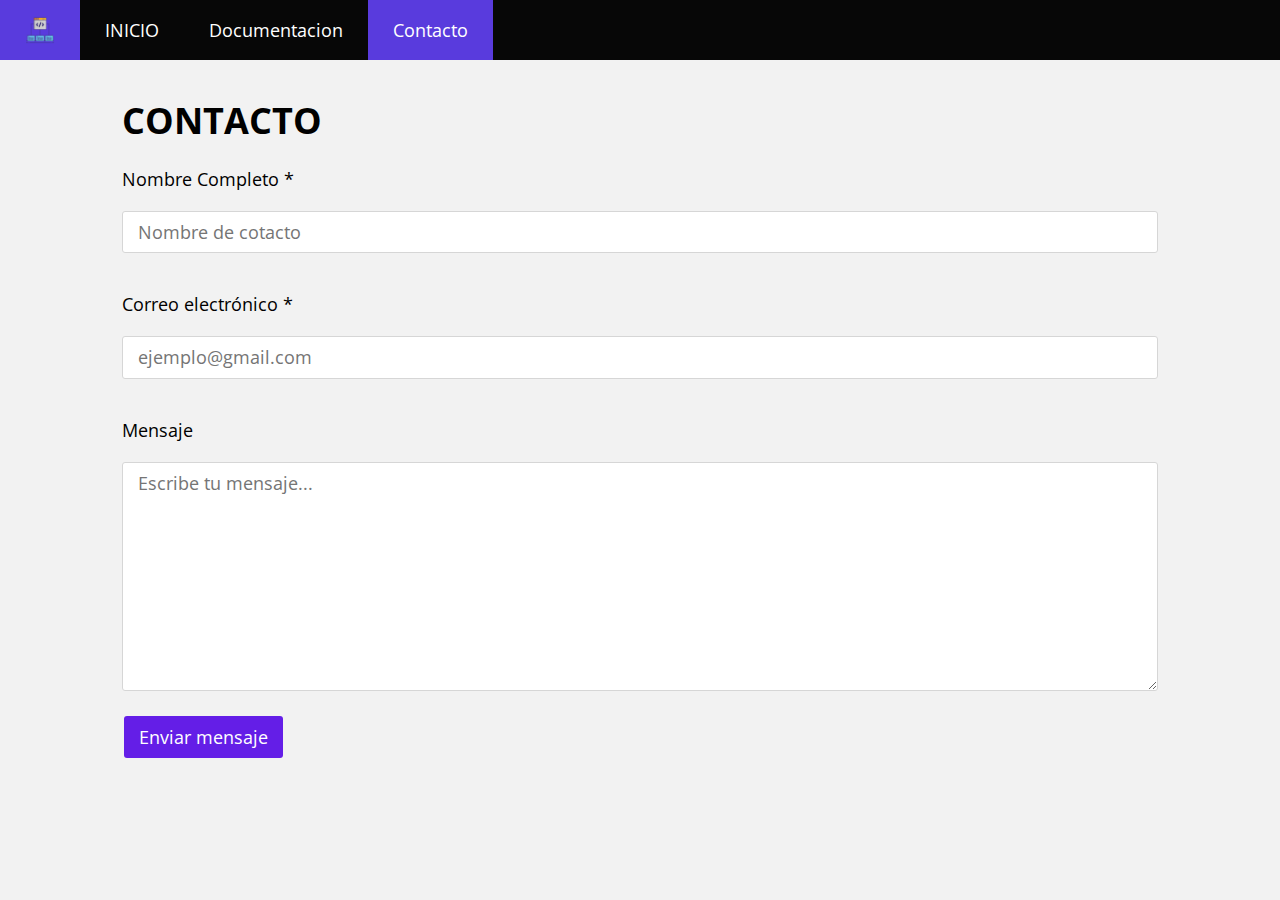
<file: contacto.html>
<!DOCTYPE html>
<html lang="en">

<head>
    <meta charset="UTF-8">
    <meta http-equiv="X-UA-Compatible" content="IE=edge">
    <meta name="viewport" content="width=device-width, initial-scale=1.0">
    <link rel="stylesheet" href="framework.css">
    <script src="https://ajax.googleapis.com/ajax/libs/jquery/3.5.1/jquery.min.js"></script>
    <script src="https://maxcdn.bootstrapcdn.com/bootstrap/3.4.1/js/bootstrap.min.js"></script>
    <title>Framework | Flaytec</title>
</head>

<body>
    <header>
        <nav class="nav negro">
            <a href="index.html"><img src="img/framework.png" style="width: 30px;"></a>
            <a class="" href="index.html">INICIO</a>
            <a class="" href="estilos.html">Documentacion</a>
            <a class="activo" href="contacto.html">Contacto</a>
        </nav>
    </header>

    <main>
        <div class="contenedor">
                <div class="contenedor">
                    <section class="contact">
                        <div class="u-wrapper">
                            <div class="contact-content">

                                <form id="form" action="" class="form form-group">
                                    <h1 class="tag"><span>CONTACTO</span></h1>
                                    <p for="name" class="">Nombre Completo <span>*</span></p>
                                    <input class=" form input" name="name" required type="text"
                                        id="name" placeholder="Nombre de cotacto" style="margin-bottom:20px">
                                    <p for="email">Correo electrónico <span>*</span></p>
                                    <input class="form input" name="email" type="text" id="email"
                                        required placeholder="ejemplo@gmail.com" style="margin-bottom:20px">
                                    <p for="message">Mensaje</p>
                                    <textarea class="form input" id="message" name="message" id=""
                                        cols="30" rows="10" style="margin-bottom:20px" placeholder="Escribe tu mensaje..."></textarea>
                                    <button type="submit" class="myButton boton azul">Enviar
                                        mensaje</button>
                                </form>
                                <a href="mailto:alan.martinezsalinas.ams@gmail.com" id="trucazo"
                                    style="margin-bottom:50px"></a>
                            </div>
                        </div>
                    </section>
                </div>

                <script>
                    const $form = document.querySelector('#form')
                    $form.addEventListener('submit', handleSubmit)

                    function handleSubmit(event) {
                        event.preventDefault()
                        const form = new FormData(this)
                        trucazo.setAttribute('href',
                            `mailto:alan.martinezsalinas.ams@gmail.com?subject=${form.get('name')}${form.get('email')}&body=${form.get('message')}`
                        )
                        trucazo.click()
                    }
                </script>
        </div>
    </main>

    
</body>
</html>
</file>
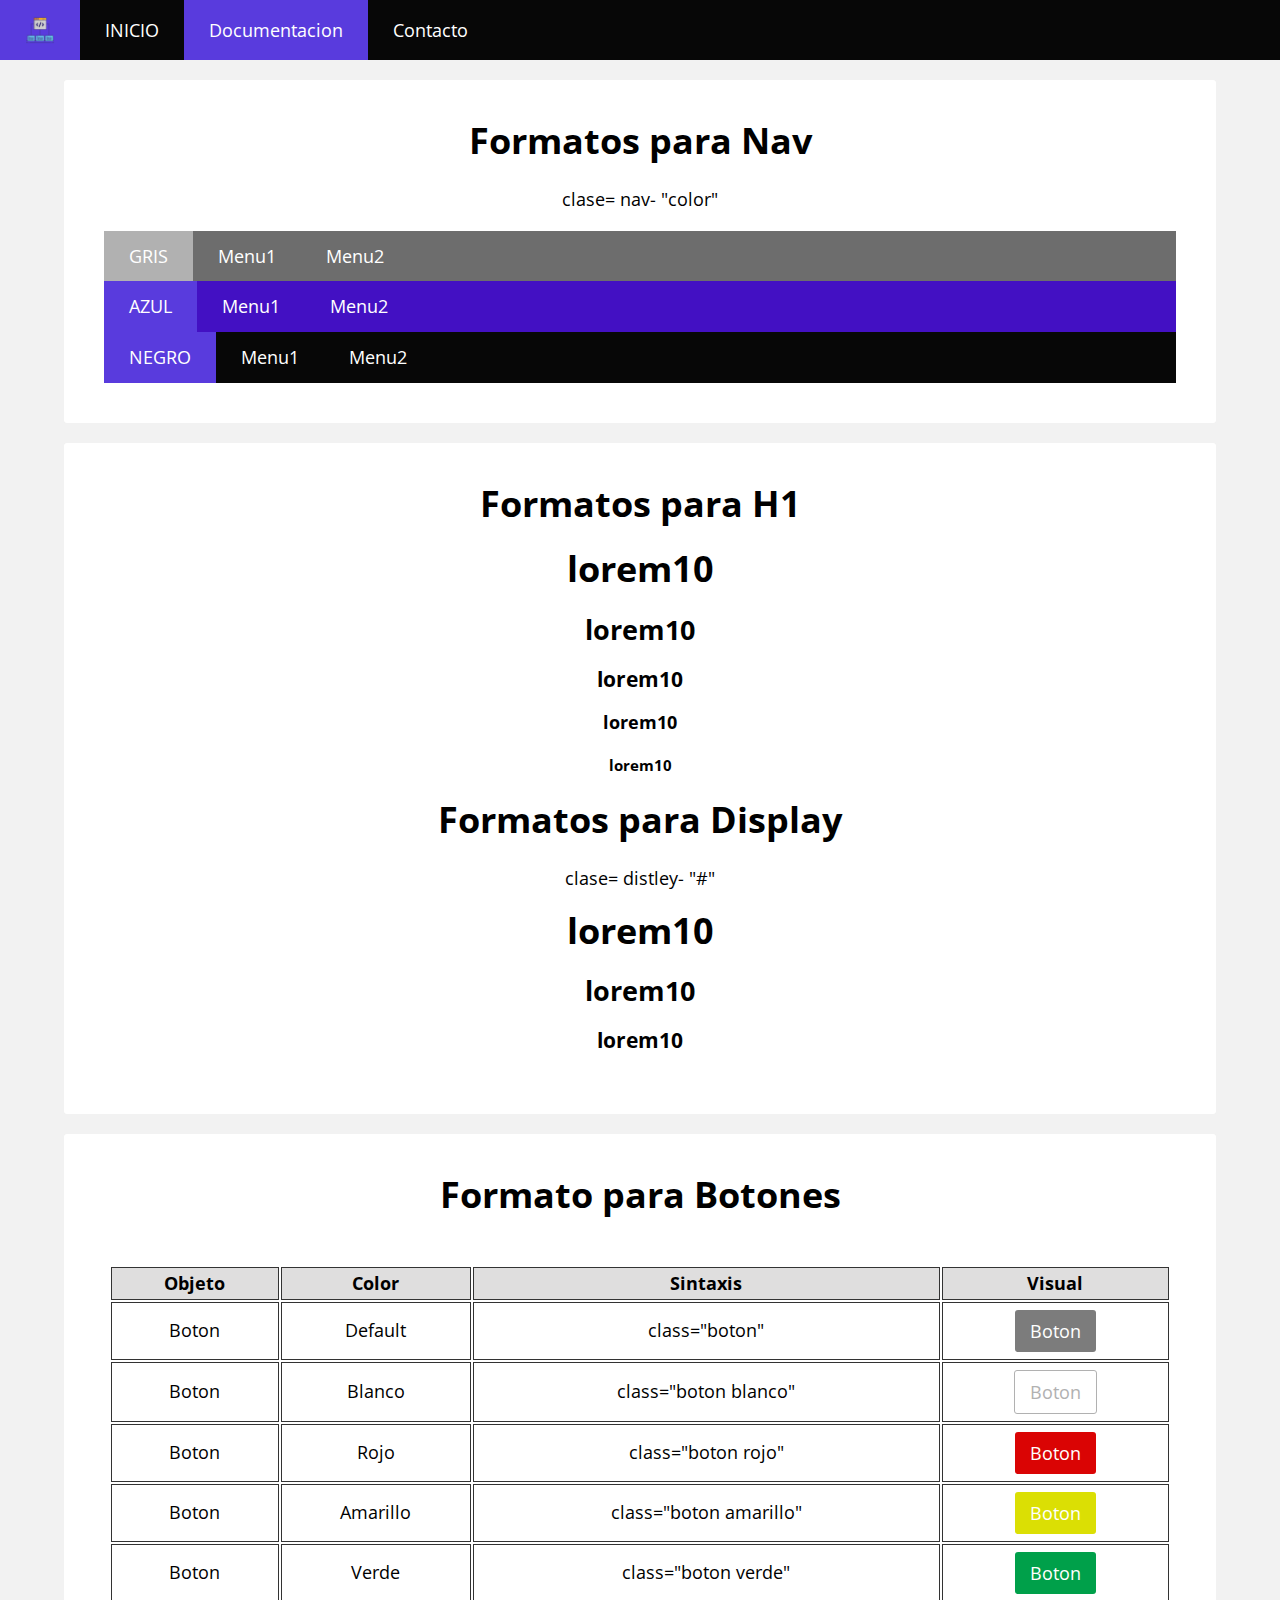
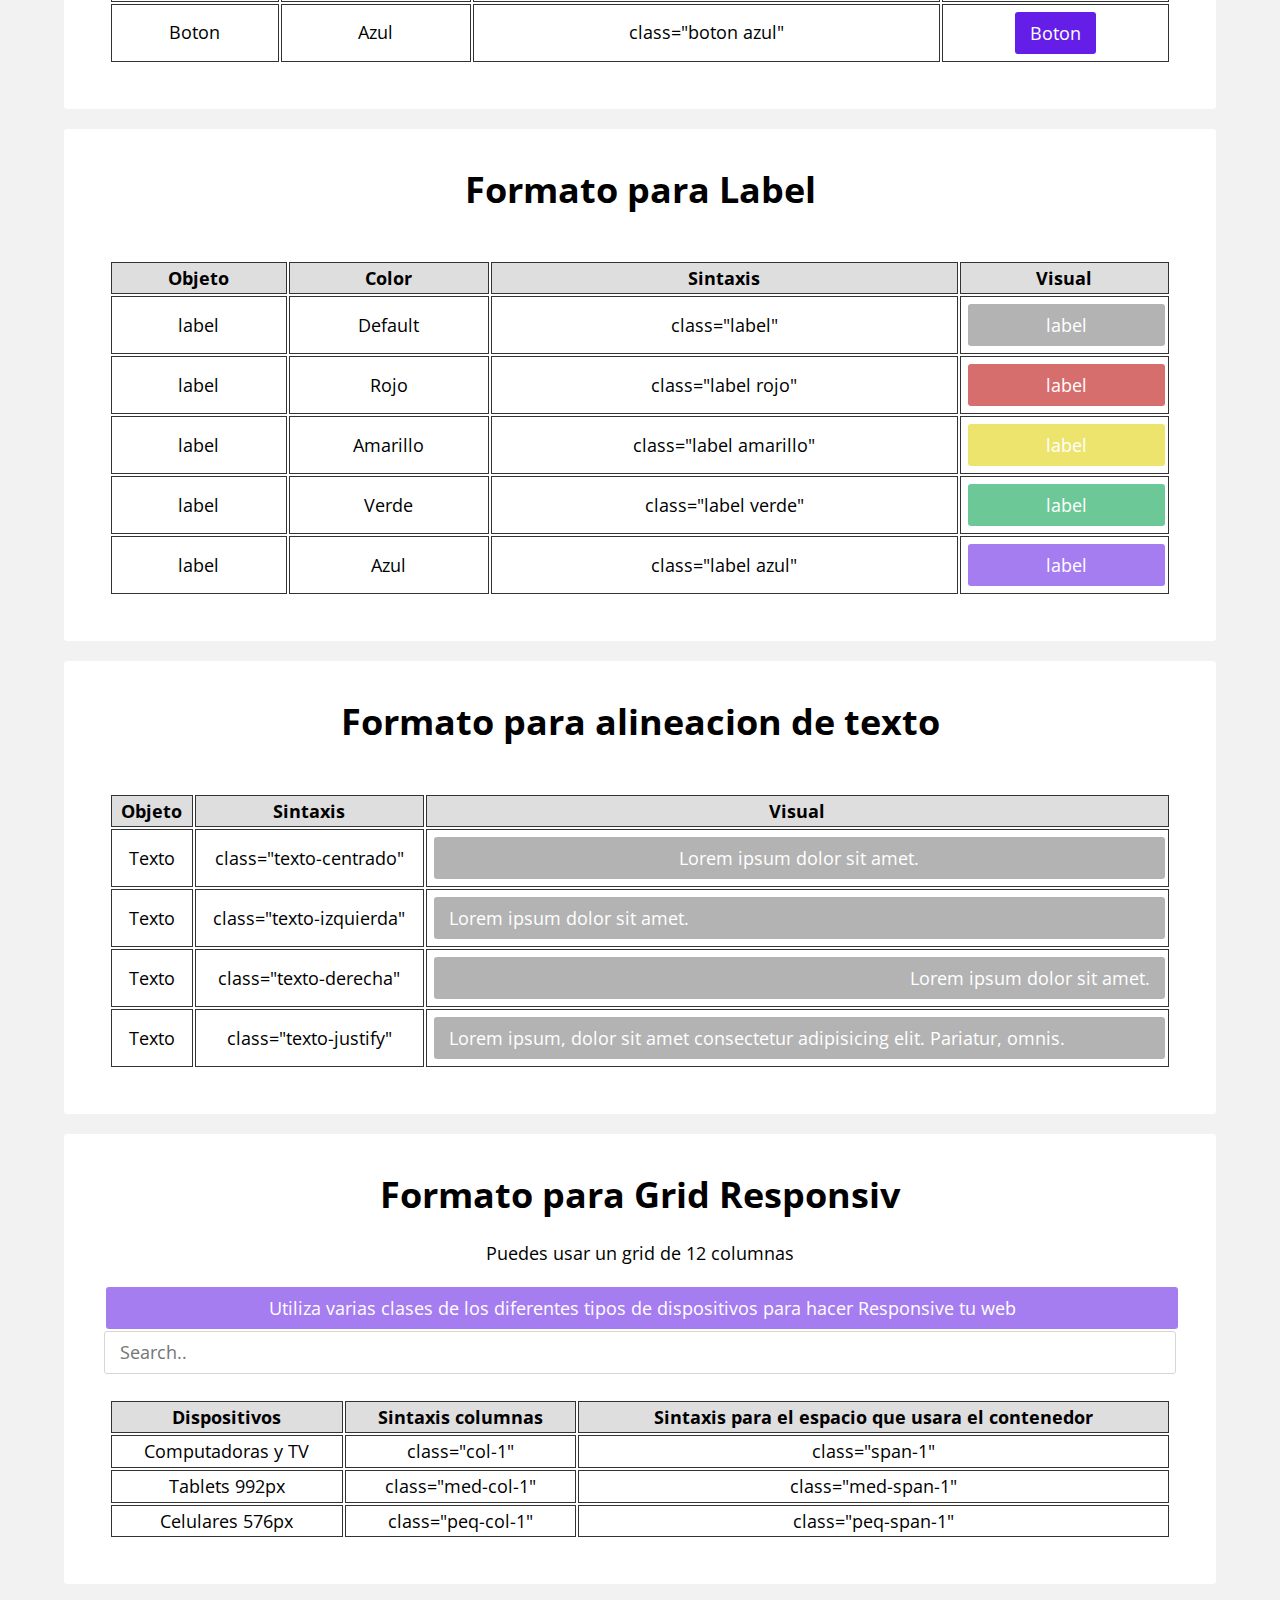
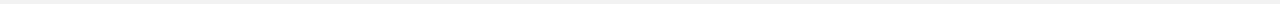
<file: estilos.html>
<!DOCTYPE html>
<html lang="en">

<head>
    <meta charset="UTF-8">
    <meta http-equiv="X-UA-Compatible" content="IE=edge">
    <meta name="viewport" content="width=device-width, initial-scale=1.0">
    <link rel="stylesheet" href="framework.css">
    <script src="https://ajax.googleapis.com/ajax/libs/jquery/3.5.1/jquery.min.js"></script>
    <script src="https://maxcdn.bootstrapcdn.com/bootstrap/3.4.1/js/bootstrap.min.js"></script>
    <title>Framework | Flaytec</title>
</head>

<body>
    <header>
        <nav class="nav negro">
            <a href="index.html"><img src="img/framework.png" style="width: 30px;"></a>
            <a class="" href="index.html">INICIO</a>
            <a class="activo" href="estilos.html">Documentacion</a>
            <a class="" href="contacto.html">Contacto</a>
        </nav>
    </header>

    <main>
        <div class="contenedor">
            <div class="card texto-centrado no-margen">
                <h1>Formatos para Nav</h1>
                <p> clase= nav- "color"</p>
                <nav class="nav gris">
                    <a class="activo" href="">GRIS</a>
                    <a class="" href="">Menu1</a>
                    <a class="" href="">Menu2</a>
                </nav>
                <nav class="nav">
                    <a class="activo" href="">AZUL</a>
                    <a class="" href="">Menu1</a>
                    <a class="" href="">Menu2</a>
                </nav>
                <nav class="nav negro">
                    <a class="activo" href="">NEGRO</a>
                    <a class="" href="">Menu1</a>
                    <a class="" href="">Menu2</a>
                </nav>

            </div>
        </div>

        <div class="contenedor">
            <div class="card texto-centrado no-margen">
                <h1>Formatos para H1</h1>
                <h1>lorem10</h1>
                <h2>lorem10</h2>
                <h3>lorem10</h3>
                <h4>lorem10</h4>
                <h5>lorem10</h5>

                <h1>Formatos para Display</h1>
                <p> clase= distley- "#"</p>
                <h1 class="distley-1">lorem10</h1>
                <h2 class="distley-2">lorem10</h2>
                <h3 class="distley-3">lorem10</h3>
            </div>
        </div>

        <div class="contenedor">
            <div class="card texto-centrado no-margen">
                <h1>Formato para Botones</h1>
                <br>
                <table class="table">
                    <thead>
                        <tr>
                            <th>Objeto</th>
                            <th>Color</th>
                            <th>Sintaxis</th>
                            <th>Visual</th>
                        </tr>
                    </thead>
                    <tbody id="myTable">
                        <tr>
                            <td>Boton</td>
                            <td>Default</td>
                            <td> class="boton" </td>
                            <td><button class="boton">Boton</button></td>
                        </tr>
                        <tr>
                            <td>Boton</td>
                            <td>Blanco</td>
                            <td> class="boton blanco" </td>
                            <td><button class="boton blanco">Boton</button></td>
                        </tr>
                        <tr>
                            <td>Boton</td>
                            <td>Rojo</td>
                            <td> class="boton rojo"</td>
                            <td><button class="boton rojo">Boton</button></td>
                        </tr>
                        <tr>
                            <td>Boton</td>
                            <td>Amarillo</td>
                            <td> class="boton amarillo"</td>
                            <td><button class="boton amarillo">Boton</button></td>
                        </tr>
                        <tr>
                            <td>Boton</td>
                            <td>Verde</td>
                            <td> class="boton verde"</td>
                            <td><button class="boton verde">Boton</button></td>
                        </tr>
                        <tr>
                            <td>Boton</td>
                            <td>Azul</td>
                            <td> class="boton azul"</td>
                            <td><button class="boton azul">Boton</button></td>
                        </tr>
                    </tbody>
                </table>

            </div>

        </div>

        <div class="contenedor">
            <div class="card texto-centrado no-margen">
                <h1>Formato para Label</h1>
                <br>
                <table class="table">
                    <thead>
                        <tr>
                            <th>Objeto</th>
                            <th>Color</th>
                            <th>Sintaxis</th>
                            <th>Visual</th>
                        </tr>
                    </thead>
                    <tbody id="myTable">
                        <tr>
                            <td>label</td>
                            <td>Default</td>
                            <td> class="label" </td>
                            <td><label class="label">label</label></td>
                        </tr>
                        <tr>
                            <td>label</td>
                            <td>Rojo</td>
                            <td> class="label rojo"</td>
                            <td><button class="label rojo">label</button></td>
                        </tr>
                        <tr>
                            <td>label</td>
                            <td>Amarillo</td>
                            <td> class="label amarillo"</td>
                            <td><button class="label amarillo">label</button></td>
                        </tr>
                        <tr>
                            <td>label</td>
                            <td>Verde</td>
                            <td> class="label verde"</td>
                            <td><button class="label verde">label</button></td>
                        </tr>
                        <tr>
                            <td>label</td>
                            <td>Azul</td>
                            <td> class="label azul"</td>
                            <td><button class="label azul">label</button></td>
                        </tr>
                    </tbody>
                </table>

            </div>
        </div>

        <div class="contenedor">
            <div class="card texto-centrado no-margen">
                <h1>Formato para alineacion de texto</h1>
                <br>
                <table class="table">
                    <thead>
                        <tr>
                            <th>Objeto</th>
                            <th>Sintaxis</th>
                            <th>Visual</th>
                        </tr>
                    </thead>
                    <tbody id="myTable">
                        <tr>
                            <td>Texto</td>
                            <td> class="texto-centrado" </td>
                            <td><label class="label texto-centrado">Lorem ipsum dolor sit amet.</label></td>
                        </tr>
                        <tr>
                            <td>Texto</td>
                            <td> class="texto-izquierda"</td>
                            <td><button class="label texto-izquierda">Lorem ipsum dolor sit amet.</button></td>
                        </tr>
                        <tr>
                            <td>Texto</td>
                            <td> class="texto-derecha"</td>
                            <td><button class="label texto-derecha">Lorem ipsum dolor sit amet.</button></td>
                        </tr>
                        <tr>
                            <td>Texto</td>
                            <td> class="texto-justify"</td>
                            <td><button class="label texto-justificado">Lorem ipsum, dolor sit amet consectetur adipisicing elit. Pariatur, omnis.</button></td>
                        </tr>
                    </tbody>
                </table>
            </div>
        </div>

        <div class="contenedor">
            <div class="card texto-centrado no-margen">
                <h1>Formato para Grid Responsiv</h1>
                <p>Puedes usar un grid de 12 columnas</p>
                <label class="label azul">Utiliza varias clases de los diferentes tipos de dispositivos para hacer Responsive tu web</label>
                <input class="form input" id="myInput" type="text" placeholder="Search..">
                <br>
                <table class="table table-bordered table-striped">
                    <thead>
                        <tr>
                            <th>Dispositivos</th>
                            <th>Sintaxis columnas</th>
                            <th>Sintaxis para el espacio que usara el contenedor</th>
                        </tr>
                    </thead>
                    <tbody id="myTable">
                        <tr>
                            <td>Computadoras y TV</td>
                            <td>class="col-1"</td>
                            <td>class="span-1"</td>
                        </tr>
                        <tr>
                            <td>Tablets 992px</td>
                            <td>class="med-col-1"</td>
                            <td>class="med-span-1"</td>
                        </tr>
                        <tr>
                            <td>Celulares 576px</td>
                            <td>class="peq-col-1"</td>
                            <td>class="peq-span-1"</td>
                        </tr>
                    </tbody>
                </table>
            </div>

            <script>
                $(document).ready(function () {
                    $("#myInput").on("keyup", function () {
                        var value = $(this).val().toLowerCase();
                        $("#myTable tr").filter(function () {
                            $(this).toggle($(this).text().toLowerCase().indexOf(value) > -1)
                        });
                    });
                });
            </script>
        </div>
        </div>
    </main>

</body>

</html>
</file>
<file: framework.css>
@import url('https://fonts.googleapis.com/css2?family=Open+Sans:ital,wght@0,300;0,400;0,700;1,300;1,400;1,700&display=swap');

/* normalize.css v8.0.1 | MIT License | github.com/necolas/normalize.css */
html{line-height:1.15;-webkit-text-size-adjust:100%}body{margin:0}main{display:block}h1{font-size:2em;margin:.67em 0}hr{box-sizing:content-box;height:0;overflow:visible}pre{font-family:monospace,monospace;font-size:1em}a{background-color:transparent}abbr[title]{border-bottom:none;text-decoration:underline;text-decoration:underline dotted}b,strong{font-weight:bolder}code,kbd,samp{font-family:monospace,monospace;font-size:1em}small{font-size:80%}sub,sup{font-size:75%;line-height:0;position:relative;vertical-align:baseline}sub{bottom:-.25em}sup{top:-.5em}img{border-style:none}button,input,optgroup,select,textarea{font-family:inherit;font-size:100%;line-height:1.15;margin:0}button,input{overflow:visible}button,select{text-transform:none}[type=button],[type=reset],[type=submit],button{-webkit-appearance:button}[type=button]::-moz-focus-inner,[type=reset]::-moz-focus-inner,[type=submit]::-moz-focus-inner,button::-moz-focus-inner{border-style:none;padding:0}[type=button]:-moz-focusring,[type=reset]:-moz-focusring,[type=submit]:-moz-focusring,button:-moz-focusring{outline:1px dotted ButtonText}fieldset{padding:.35em .75em .625em}legend{box-sizing:border-box;color:inherit;display:table;max-width:100%;padding:0;white-space:normal}progress{vertical-align:baseline}textarea{overflow:auto}[type=checkbox],[type=radio]{box-sizing:border-box;padding:0}[type=number]::-webkit-inner-spin-button,[type=number]::-webkit-outer-spin-button{height:auto}[type=search]{-webkit-appearance:textfield;outline-offset:-2px}[type=search]::-webkit-search-decoration{-webkit-appearance:none}::-webkit-file-upload-button{-webkit-appearance:button;font:inherit}details{display:block}summary{display:list-item}template{display:none}[hidden]{display:none}

/* ====================
	* CONFIGURACION *
==================== */
*,
*::after,
*::before {
	box-sizing: border-box;
}

/* ====================
	* VARIABLES *
==================== */
:root {
	--fuente: 'Open Sans', sans-serif;
	--fondo: #f2f2f2;
	--ancho-contenedor: 1200px;
}

/* ====================
	* ESTILOS GENERALES *
==================== */
body {
	background: var(--fondo);
	font-family: var(--fuente);
	font-size: 18px;
}

p {
	line-height: 27px;
}

img {
	vertical-align: top;
	width: 100%;
}

/* ====================
	* CONTENEDORES *
==================== */
.contenedor {
	max-width: 90%;
	width: var(--ancho-contenedor);
	margin: 20px auto;
	overflow: hidden;
}

.contenedor-ancho {
	width: 100%;
	padding: 0 40px;
	margin: 20px auto;
}

/* ====================
	* GRID *
==================== */
.grid {
	display: grid;
	gap: 20px;
	margin-bottom: 20px;
}

/* Tamaño Grande - Computadoras y TV */
.col-1 { grid-template-columns: repeat(1, 1fr); }
.col-2 { grid-template-columns: repeat(2, 1fr); }
.col-3 { grid-template-columns: repeat(3, 1fr); }
.col-4 { grid-template-columns: repeat(4, 1fr); }
.col-5 { grid-template-columns: repeat(5, 1fr); }
.col-6 { grid-template-columns: repeat(6, 1fr); }
.col-7 { grid-template-columns: repeat(7, 1fr); }
.col-8 { grid-template-columns: repeat(8, 1fr); }
.col-9 { grid-template-columns: repeat(9, 1fr); }
.col-10 { grid-template-columns: repeat(10, 1fr); }
.col-11 { grid-template-columns: repeat(11, 1fr); }
.col-12 { grid-template-columns: repeat(12, 1fr); }

.span-1 { grid-column: span 1; }
.span-2 { grid-column: span 2; }
.span-3 { grid-column: span 3; }
.span-4 { grid-column: span 4; }
.span-5 { grid-column: span 5; }
.span-6 { grid-column: span 6; }
.span-7 { grid-column: span 7; }
.span-8 { grid-column: span 8; }
.span-9 { grid-column: span 9; }
.span-10 { grid-column: span 10; }
.span-11 { grid-column: span 11; }
.span-12 { grid-column: span 12; }

/* Tamaño Mediano - Tablets */
@media screen and (max-width: 992px) {
	.med-col-1 { grid-template-columns: repeat(1, 1fr); }
	.med-col-2 { grid-template-columns: repeat(2, 1fr); }
	.med-col-3 { grid-template-columns: repeat(3, 1fr); }
	.med-col-4 { grid-template-columns: repeat(4, 1fr); }
	.med-col-5 { grid-template-columns: repeat(5, 1fr); }
	.med-col-6 { grid-template-columns: repeat(6, 1fr); }
	.med-col-7 { grid-template-columns: repeat(7, 1fr); }
	.med-col-8 { grid-template-columns: repeat(8, 1fr); }
	.med-col-9 { grid-template-columns: repeat(9, 1fr); }
	.med-col-10 { grid-template-columns: repeat(10, 1fr); }
	.med-col-11 { grid-template-columns: repeat(11, 1fr); }
	.med-col-12 { grid-template-columns: repeat(12, 1fr); }

	.med-span-1 { grid-column: span 1; }
	.med-span-2 { grid-column: span 2; }
	.med-span-3 { grid-column: span 3; }
	.med-span-4 { grid-column: span 4; }
	.med-span-5 { grid-column: span 5; }
	.med-span-6 { grid-column: span 6; }
	.med-span-7 { grid-column: span 7; }
	.med-span-8 { grid-column: span 8; }
	.med-span-9 { grid-column: span 9; }
	.med-span-10 { grid-column: span 10; }
	.med-span-11 { grid-column: span 11; }
	.med-span-12 { grid-column: span 12; }
}

/* Tamaño Pequeño - Celulares */
@media screen and (max-width: 576px) {
	.peq-col-1 { grid-template-columns: repeat(1, 1fr); }
	.peq-col-2 { grid-template-columns: repeat(2, 1fr); }
	.peq-col-3 { grid-template-columns: repeat(3, 1fr); }
	.peq-col-4 { grid-template-columns: repeat(4, 1fr); }
	.peq-col-5 { grid-template-columns: repeat(5, 1fr); }
	.peq-col-6 { grid-template-columns: repeat(6, 1fr); }
	.peq-col-7 { grid-template-columns: repeat(7, 1fr); }
	.peq-col-8 { grid-template-columns: repeat(8, 1fr); }
	.peq-col-9 { grid-template-columns: repeat(9, 1fr); }
	.peq-col-10 { grid-template-columns: repeat(10, 1fr); }
	.peq-col-11 { grid-template-columns: repeat(11, 1fr); }
	.peq-col-12 { grid-template-columns: repeat(12, 1fr); }

    .peq-span-1 { grid-column: span 1; }
	.peq-span-2 { grid-column: span 2; }
	.peq-span-3 { grid-column: span 3; }
	.peq-span-4 { grid-column: span 4; }
	.peq-span-5 { grid-column: span 5; }
	.peq-span-6 { grid-column: span 6; }
	.peq-span-7 { grid-column: span 7; }
	.peq-span-8 { grid-column: span 8; }
	.peq-span-9 { grid-column: span 9; }
	.peq-span-10 { grid-column: span 10; }
	.peq-span-11 { grid-column: span 11; }
	.peq-span-12 { grid-column: span 12; }
}


/* ====================
	* COMPONENTES *
==================== */
.card {
	padding: 40px;
	background: #fff;
	border-radius: 3px;
	box-shadow: 0px 0px 30px #ddddd34d;
}

.nav {
	background: #4310c3;
	display: flex;
	flex-wrap: wrap;
}

.nav.gris {
	background: #6d6d6d;
	display: flex;
	flex-wrap: wrap;
}

.nav.negro {
	background: #070707;
	display: flex;
	flex-wrap: wrap;
}

.nav .contenedor {
	display: flex;
	flex-wrap: wrap;
	margin: 0px auto;
}

.nav a {
	color: #fff;
	text-decoration: none;
	display: flex;
	align-items: center;
	text-align: center;
	padding: 15px 25px;
	transition: .3s ease all;
	font-size: 18px;
}

.nav a.activo,
.nav a:hover {
	background: #593bdd;
}

.nav.gris a.activo,
.nav.gris a:hover {
	background: #b1b1b1;
}

/* ====================
	* FUENTES *
==================== */
h1, h2, h3, h4, h5, h6 {
	margin-top: 0;
}

.display-1 {
	font-weight: 700;
	font-size: 64px;
}

.display-2 {
	font-weight: 700;
	font-size: 54px;
}

.display-3 {
	font-weight: 700;
	font-size: 44px;
}

/* ====================
	* FORMULARIOS *
==================== */
form * {
	font-family: var(--fuente);
}

form .input {
	padding: 10px 15px;
	border-radius: 3px;
	border: 1px solid #d6d6d6;
	transition: .3s ease all;
	width: 100%;
	margin-bottom: 20px;
}

form .input-md{
	padding: 10px 15px;
	border-radius: 3px;
	border: 1px solid #d6d6d6;
	transition: .3s ease all;
	width: 50%;
	margin-bottom: 20px;
}

form .input:focus {
	border: 1px solid #641ee7;
	outline: none;
}

.input {
	padding: 10px 15px;
	border-radius: 3px;
	border: 1px solid #d6d6d6;
	transition: .3s ease all;
	width: 100%;
	margin-bottom: 20px;
}

.input:focus {
	border: 1px solid #641ee7;
	outline: none;
}

.boton {
	background: #7c7c7c;
	border: none;
	cursor: pointer;
	color: #fff;
	display: inline-block;
	padding: 10px 15px;
	border-radius: 3px;
	text-align: center;
	line-height: 22px;
	transition: .3s ease all;
	margin: 2px;
}

.boton.blanco {
	background: #ffffff;
	color: #b1b1b1;
	border: 1px solid #b1b1b1;
}
.boton.azul {
	background: #641ee7;
}

.boton.verde {
	background: #00a04a;
}

.boton.amarillo {
	background: #dbdf04;
}

.boton.rojo {
	background: #da0404;
}

.boton:hover {
	opacity: .7;
}

.label{
	background: #7c7c7c93;
	border: none;
	cursor: default;
	color: #fff;
	display: inline-block;
	padding: 10px 15px;
	border-radius: 3px;
	text-align: center;
	line-height: 22px;
	transition: .3s ease all;
	margin: 2px;
	width: 100%;
}

.label.trasparente {
	background: transparent;
}

.label.azul {
	background: #641ee793;
}

.label.verde {
	background: #00a04a93;
}

.label.amarillo {
	background: #dfd00393;
}

.label.rojo {
	background: #ba040493;
}

.label:hover {
	opacity: .7;
}

.table{
	padding: 5px;
	width: 100%;
}

.table th{
	background: #aeabab65;
	padding: 5px;
	border: 1px solid #333;
}

.table td{
	padding: 5px;
	border: 1px solid #333;
}

.carousel-inner img {
    width: 100%;
    height: 100%;
  }

.carousel-inner img:hover{
	transform: scale(150%);
}

.footer{
	width: 100%;
	height: 100%;
}

.footer li{
	list-style: none;
	padding: 5px;
}

.footer a{
	text-decoration: none;
	color:#333;
}

.footer.gris{
	background: #87878793;
}

.footer.negro{
	background: #00000093;
}

/* ====================
	* HELPERS *
==================== */
.no-margen { margin: 0 }
.no-margen-superior { margin-top: 0 }
.no-margen-inferior { margin-bottom: 0 }
.no-margen-izquierdo { margin-left: 0 }
.no-margen-derecho { margin-right: 0 }

.margen-inferior {margin-bottom: 20px;}
.margen-superior {margin-top: 20px;}

.texto-centrado {text-align: center;}
.texto-izquierda {text-align: left;}
.texto-derecha {text-align: right;}
.texto-justificado {text-align: justify;}
</file>
